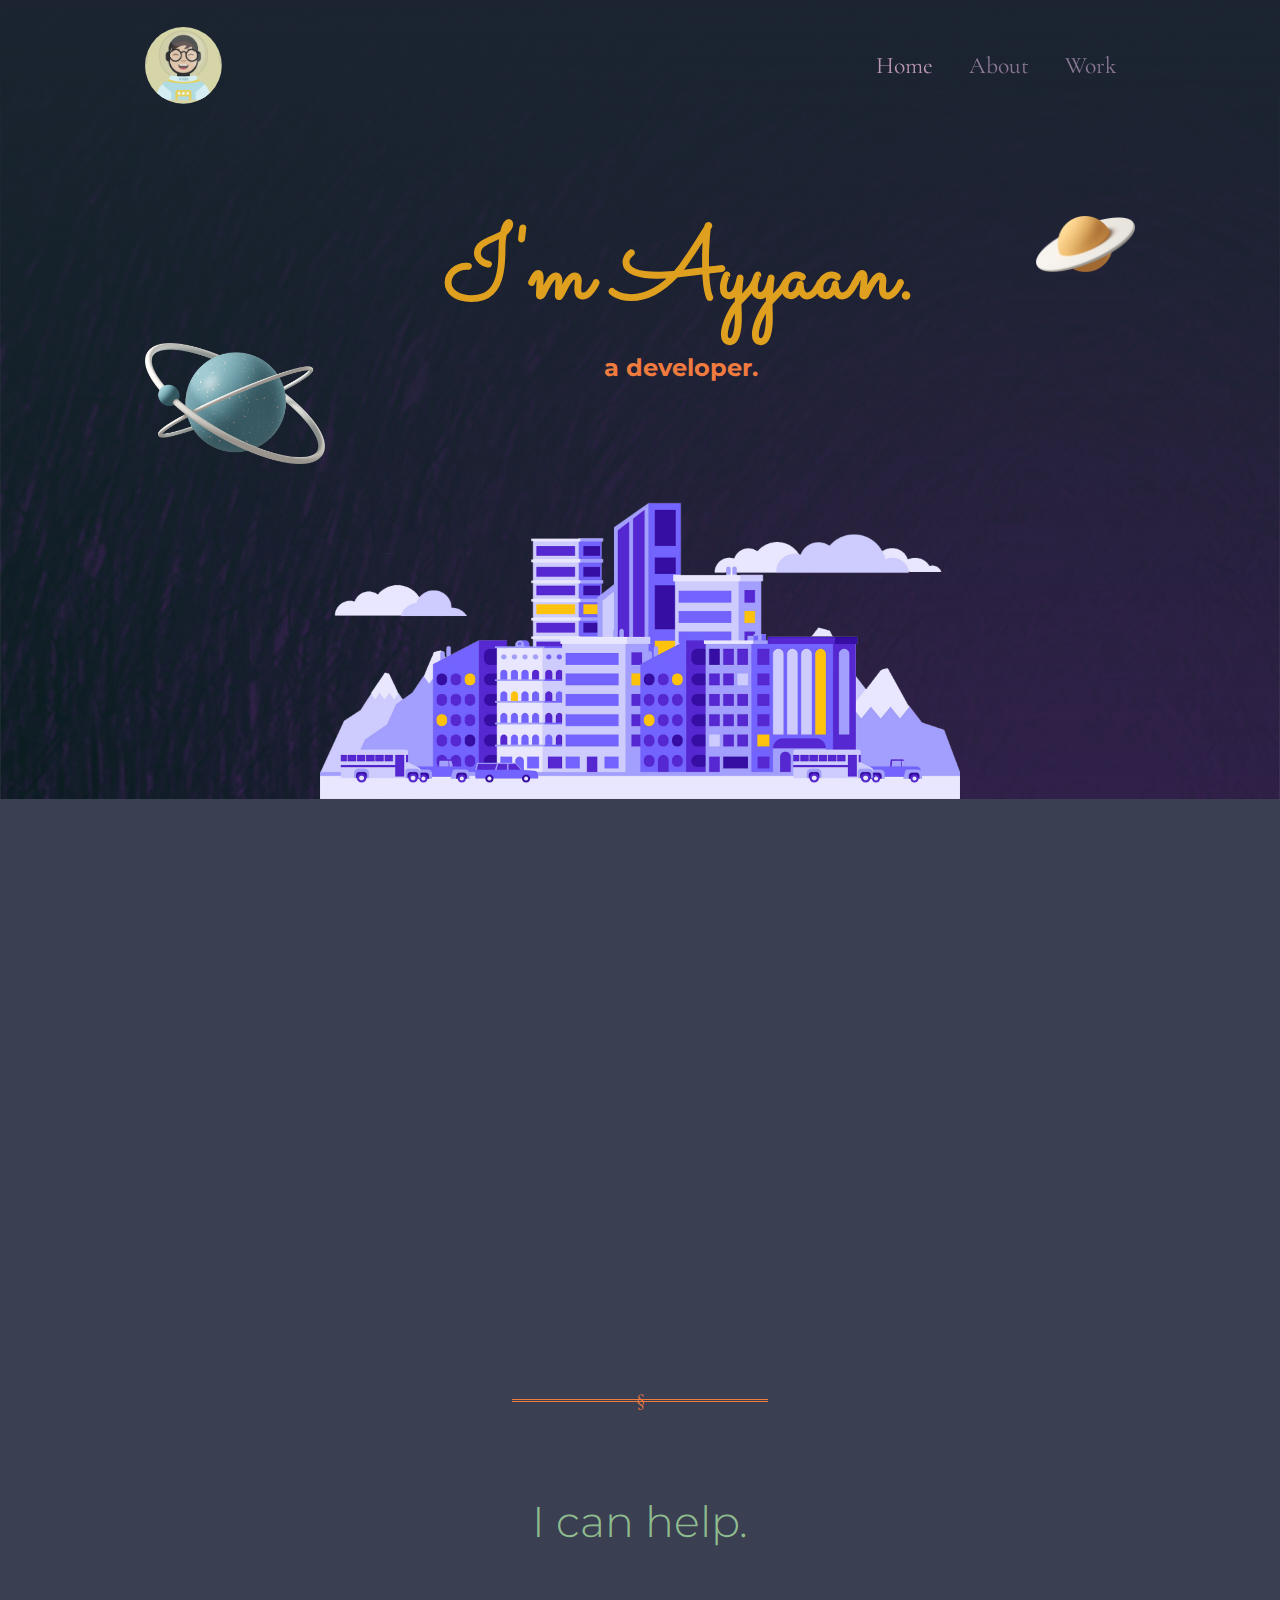
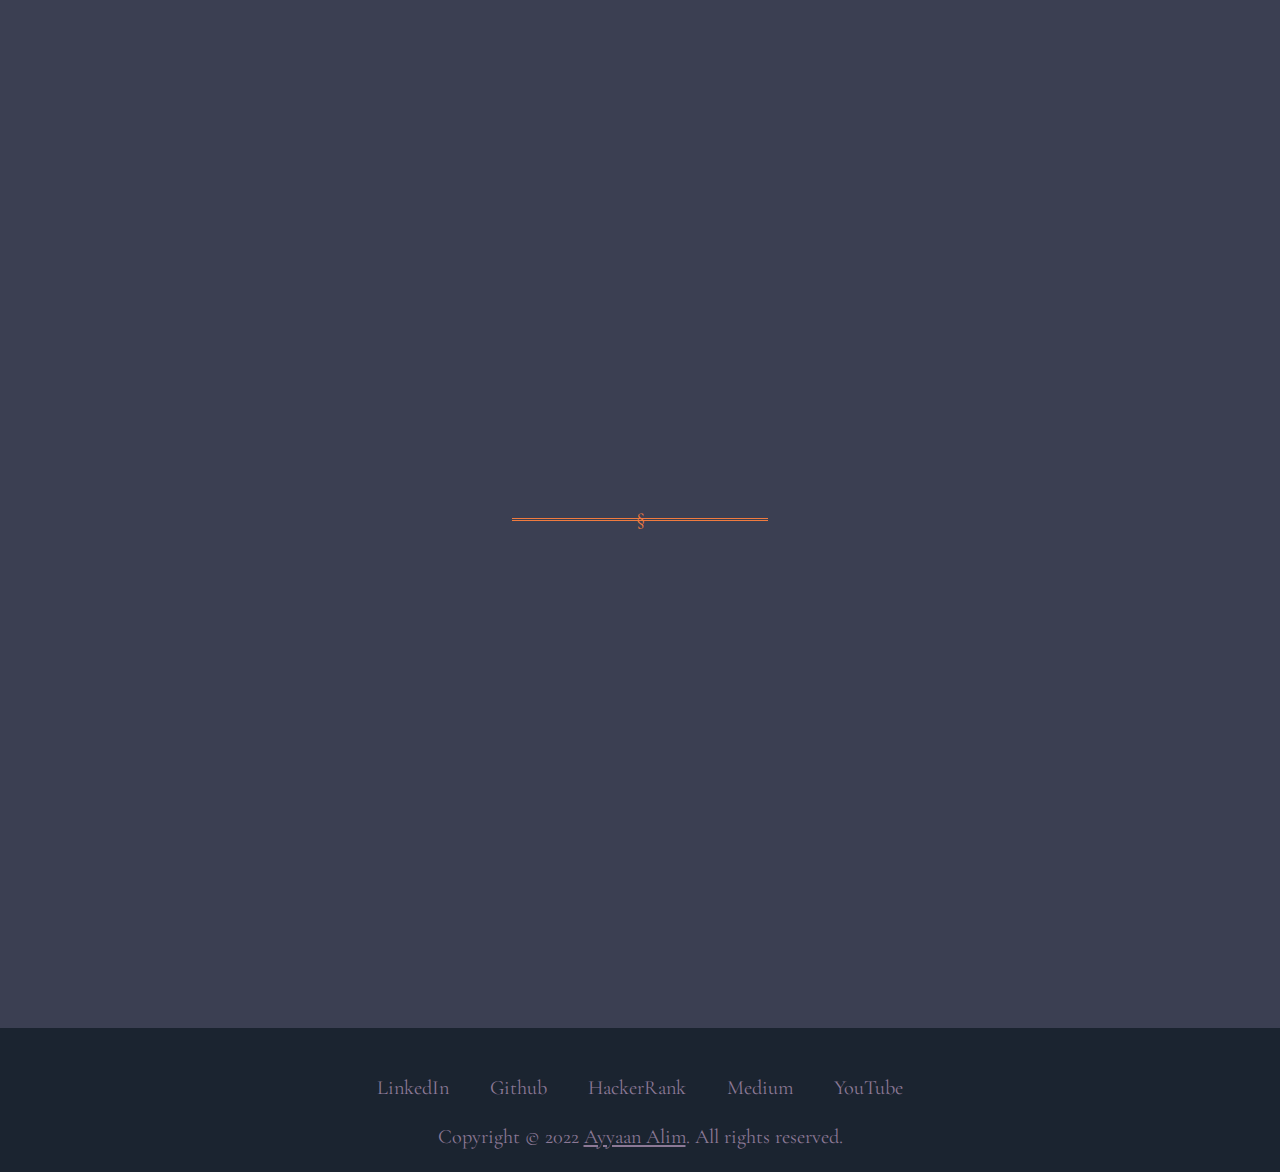
<file: index.html>
<!DOCTYPE html>
<html lang="en">

<head>
    <title>Ayyaan Alim - a web designer & developer</title>
    <!-- Aloha, friends! -->
    <meta charset="UTF-8">
    <meta http-equiv="X-UA-Compatible" content="IE=edge">
    <meta name="viewport" content="width=device-width, initial-scale=1.0">
    <link rel="icon" href="favicon.ico">
    <link rel="stylesheet" href="css/style.css">
    <link rel="" href="css/style.css">
    <link rel="" href="css/asteroids.css">
    <!-- <link rel="stylesheet" href="https://use.fontawesome.com/releases/v5.12.1/css/all.css" crossorigin="anonymous"> -->
    <link rel="stylesheet" href="https://unpkg.com/aos@next/dist/aos.css" />
    <!-- <link href="https://cdn.jsdelivr.net/npm/bootstrap@5.2.2/dist/css/bootstrap.min.css" rel="stylesheet"
        integrity="sha384-Zenh87qX5JnK2Jl0vWa8Ck2rdkQ2Bzep5IDxbcnCeuOxjzrPF/et3URy9Bv1WTRi" crossorigin="anonymous"> -->


    <link rel="preconnect" href="https://fonts.googleapis.com">
    <link rel="preconnect" href="https://fonts.gstatic.com" crossorigin>
    <link
        href="https://fonts.googleapis.com/css2?family=Cormorant+Garamond&family=Montserrat&family=Sacramento&display=swap"
        rel="stylesheet">

    <!-- <script defer src="js/scroll-timeline_3063e156535f3ab1ffc8a4000ffdd3290232c121_dist/scroll-timeline.js"></script> -->
    <script defer src="js/script.js" type="module"></script>
</head>

<body>
    <nav class="nav">
        <div class="container nav-content-wrapper flex-layout">
            <div class="nav-icon-wrapper">
                <a href="#" class="nav-icon-link"></a>
            </div>
            <div class="nav-list-wrapper">
                <ul class="nav-list flex-layout">
                    <li>
                        <a class="nav-list-anchor nav-list-active" href="#">Home</a>
                    </li>
                    <li>
                        <a class="nav-list-anchor" href="https://www.linkedin.com/in/ayyaan-alim-6897aa224/"
                            target="_blank">About</a>
                    </li>
                    <li>
                        <a class="nav-list-anchor" href="https://github.com/wasda-exe" target="_blank">Work</a>
                    </li>
                </ul>
            </div>
        </div>
    </nav>
    <header class="top overflow-x--hidden overflow-y--hidden">
        <div class="container">
            <div class="top-wrapper">
                <div class="split">
                    <img class="top-orange-planet" src="images/masthead/cl3d-orange-planet-with-disk.png" alt="">
                    <img class="top-blue-planet" src="images/masthead/cl3d-blue-planet-with-moon.png" alt="">
                    <div class="top-text">
                        <h1>I'm Ayyaan.</h1>
                        <h3>a developer.</h3>
                    </div>
                </div>
                <img class="top-city" src="images/masthead/cityscapes.png" alt="">
            </div>
        </div>
    </header>

    <section class="intro overflow-x--hidden bg-primary">
        <div class="container">
            <div class="intro-wrapper">
                <div class="intro-background-wave-wrapper disable-desktop">
                    <svg class="intro-background-wave" version="1.1" id="Layer_1" xmlns="http://www.w3.org/2000/svg"
                        xmlns:xlink="http://www.w3.org/1999/xlink" x="0px" y="0px" viewBox="0 0 1125 548"
                        style="enable-background:new 0 0 1125 548;" xml:space="preserve">
                        <defs>
                            <pattern id="intro-background-wave-pattern" x="0" y="0" width="1" height="1">
                                <image class="intro-background-wave-pattern-image" href="images/intro/purple-bottom.jpg"
                                    x="0" y="0" width="100%" />
                            </pattern>
                        </defs>
                        <style type="text/css">
                            .st0 {
                                stroke: #00000000;
                                stroke-miterlimit: 10;
                            }
                        </style>
                        <path class="st0" d="M1124.5-0.5V548c0-159.33-502.04-288.7-1124-290.48V-0.5H1124.5z"
                            fill="url(#intro-background-wave-pattern)" />
                    </svg>
                </div>
                <img class="intro-mountain disable-desktop" src="images/masthead/mountain.png" alt="">
                <img data-aos="fade-right" class="intro-smile-circ2" src="images/intro/sign-yellow-smile-v2.png" alt="">
                <div data-aos="fade-left" class="intro-text">
                    <h3>Hello.</h3>
                    <p>
                        I'm a web designer / developer based in Kolkata, India. I'm passionate about web design and love
                        creating for mobile and desktop.
                    </p>
                </div>
            </div>
        </div>
    </section>

    <div class="bg-primary">
        <hr>
    </div>

    <section class="i-can-help overflow-x--hidden bg-primary">
        <div class="container">
            <h2>I can help.</h2>
            <div data-aos="fade-right" class="split">
                <div class="help-figure-wrapper">
                    <div class=" help-figure help-design-figure">
                        <img class="help-design-smile-circ" src="images/i-can-help/smile-circ1.png" alt="">
                        <img class="help-design-icons" src="images/i-can-help/Blue general.gif" alt="">
                    </div>
                </div>
                <div class="help-design-text">
                    <h3>Design what you want.</h3>
                    <p>I like elegant design that conveys your message directly. The content and typography of your
                        website
                        matters to me.</p>
                </div>
            </div>
            <div data-aos="fade-left" class="split overflow-x--hidden">
                <div class="help-figure-wrapper">
                    <div class="help-figure help-develop-figure">
                        <img class="help-develop-smile-circ" src="images/i-can-help/wink-circ1.png" alt="">
                        <img class="help-develop-eye" src="images/i-can-help/Eye diagram.gif" alt="">
                    </div>
                </div>
                <div class="help-develop-text">
                    <h3>Develop what you need.</h3>
                    <p>
                        I'm a developer, so I know how to create your website to run across multiple devices, using the
                        latest
                        technologies available.
                    </p>
                </div>
            </div>
        </div>
    </section>

    <div class="bg-primary">
        <hr>
    </div>

    <section class="get-in-touch bg-primary">
        <div data-aos="fade-up" class="container">
            <h2>Get in touch!</h2>
            <h3>I am currently available for freelance work.</h3>
            <p>Want to work with me, or just fancy saying hi? Feel free to leave a message!</p>
            <a class="get-in-touch-btn" href="mailto:wasda.exe@gmail.com">
                <i class="get-in-touch-btn-icon"></i>
                Message Me
            </a>
        </div>
        </div>
    </section>

    <footer class="bg-primary-dark">
        <div class="container">
            <div class="footer-list">
                <a href="https://www.linkedin.com/in/ayyaan-alim-6897aa224/" target="_blank">LinkedIn</a>
                <a href="https://github.com/wasda-exe" target="_blank">Github</a>
                <a href="https://www.hackerrank.com/wasda_exe" target="_blank">HackerRank</a>
                <a href="https://medium.com/@wasda.exe" target="_blank">Medium</a>
                <a href="https://www.youtube.com/channel/UCkGdhHQxt5K2uKWN5VSeb-g" target="_blank">YouTube</a>
            </div>
            <p class="footer-copyright">Copyright © 2022 <a href="#">Ayyaan Alim</a>.
                All rights reserved.</p>
        </div>
    </footer>

    <!-- For AOS library -->
    <script src="https://unpkg.com/aos@next/dist/aos.js"></script>
    <script>
        AOS.init({
            offset: 150,
            duration: 800,
        });
    </script>
</body>

</html>
</file>
<file: css/style.css>
:root {
    --clr-primary-500: #BB98B6;
    --clr-primary-600: #8C7996;
    --clr-primary-800: #3B3F52;
    --clr-primary-900: #1B2430;

    --clr-secondary-200: #D6D5A8;
    --clr-secondary-300: #fce305ea;
    --clr-secondary-400: #DEA01E;
    --clr-secondary-600: #F07B3F;
    --clr-secondary-700: orangered;
    --clr-secondary-800: crimson;

    --clr-neutral-100: #FFF;
    --clr-neutral-700: #51557E;

    --clr-highlight: darkseagreen;
    --clr-accent: #00CED1;

    font-size: 18px;

    --fs-xl: calc(1.125 * clamp(2rem, 10vw + 0.5rem , 5rem));
    --fs-800: 2.375rem;
    --fs-600: 1.3125rem;
    --fs-400: 1.125rem;
    --fs-200: 1rem;
}
body, h1, h2, h3, p {
    margin: 0;
}


body{
    text-align: center;
    font-family: 'Cormorant Garamond', serif;
    font-size: var(--fs-400);
    line-height: 1.5;
}
h1 {
    color: var(--clr-primary-600);
    font-family: 'Sacramento', cursive;
    font-size: var(--fs-xl);
}
h2 {
    color:var(--clr-highlight);
    font-size: var(--fs-800);
    font-weight: 300;
}
h3 {
    color: var(--clr-secondary-400);
    font-size: var(--fs-600);
}
p {
    max-width: 50ch;
    margin-inline: auto;
}

h2,
h3 {
    font-family: 'Montserrat', sans-serif;
    line-height: 1.2;
}
h2,
h3,
p{
    margin-bottom: 1em;
}

img {
    display: block;
    max-width: 100%;
}

hr{
    margin: 0 40%;
    border:none;
    border-top: 3px double var(--clr-secondary-600);
    color: var(--clr-secondary-600);
    overflow:visible;
    height: 5px;
}
hr::after{
    content: '§';
    position: relative;
    top: -17px;
    padding: 0 4px;
}

header {
    padding-top: 3rem;
}
section {
    padding: 2.5rem;
}
footer {
    padding-top: 2.5rem;
}
.container {
    margin-inline: auto;
    width: min(90%, 55rem);
}
.split {
    display: flex;
    flex-direction: column;
}
@media (min-width: 480px){
    section{
        padding: 5rem 0;
    }
    .split{
        flex-direction: row;
    }
    .split > * {
        flex-basis: 100%;
    }
}


.nav{
    position: absolute;
    width: 100%;
    padding: 1rem 0;
}
.nav-icon{
    display: none;   
}
.nav-list-wrapper{
    position: absolute;
    right: 2rem;
}
.nav-list{
    list-style-type: none;
}
.nav-list-anchor{
    font-size: var(--fs-200);
    text-decoration: none;
    color:var(--clr-primary-600);
    transition-duration: 250ms;
}
.nav-list-anchor:hover{
    color:var(--clr-primary-800);
}
.nav-list-active{
    color:var(--clr-primary-500);
}
@media (min-width: 480px) {
    .nav{
        position: fixed;
        padding: 1.5rem 0;
        z-index: 100;
        transition: all ease 800ms;
        background-color: transparent;
    }
    .nav>.flex-layout{
        --gap: 2rem;
        position:relative;
        align-items: center;
        justify-content: space-between;
    }
    .nav-icon-wrapper{
        height: 6vw;
        width: 6vw;
        background-image: url(../images/masthead/astronaut.png);
        background-position: center ;
        background-size: contain;
        background-color: var(--clr-secondary-200);
        clip-path: circle(50%);
    }
    .nav-icon-link{
        display: block;
        width: 100%;
        height:100%;
    }
    .nav-list-wrapper{
        right: 1rem;
    }
    .nav-list-anchor{
        font-size: var(--fs-600);
    }
    .nav--disappear {
        background-color: transparent;
        transform: translateY(-200%);
    }
    .nav--transparent {
        background-color: transparent;
    }
    .nav--colored {
        background-color: var(--clr-primary-800);
    }
    .nav--translate-up {
        transform: translateY(-200%);
    }
}


.top {
    /* Fallback */
    background-image: url('../images/masthead/purple-top.jpg');
    background-image: linear-gradient( var(--clr-primary-900), transparent), url('../images/masthead/purple-top.jpg');
    background-size:cover;
    padding-top: 4.5rem;
}
.top-wrapper>.split{
    gap: 1rem;
}
.top-orange-planet {
    align-self: start;
    width: 13%;
    width: 13%;
}
.top-blue-planet {
    align-self: end;
    width: 20%;
    width: 20%;
}
.top-city {
    position: relative;
    width: 35vw;
    margin-left: 50%;
}
.top-text h1{
    color:var(--clr-secondary-400);
}
.top-text h3 {
    font-size: var(--fs-200);
    color:var(--clr-secondary-600);
}
@media (min-width: 480px){
    .top{
        padding-top: 8rem;
    }
    .top-wrapper>.split{
        height: 25vw;
    }
    .top-text h3{
        font-size: var(--fs-600);
    }
    .top-wrapper{
        width: 100%;
    }
    .top-orange-planet{
        max-width: 5.5rem;
        padding-top: 4rem;
        order: 1;
    }
    .top-blue-planet{
        max-width: 10rem;
    }
    .top-text{
        white-space: nowrap;
        align-self: center;
    }
    .top-city{
        width: 50vw;
        transform: translateX(-50%);
        z-index: 10;
    }
}


.intro {
    position: relative;
}
.intro-background-wave{
    position:absolute;
    top:-1px;
    left:0;
    width:100%;
}
.intro-mountain {
    position: absolute;
    top: 0;
    left: 50%;
    width: 35vw;
    transform: rotate(180deg);
    z-index: 10;
}
.intro-smile-circ2 {
    position: absolute;
    left: -0.525vw;
    margin-top: -27.5vw;
    width: 60%;
    z-index: 10;
}
.intro-text {
    margin-top: 57.5vw;
}
@media (min-width: 480px){
    .intro-background-wave-wrapper{
        position: absolute;
        top: 0;
        left: 0;
        width:100%;
        overflow: hidden;
    }
    .intro-background-wave{
        position:relative;
        width:100%;
        height:100%;
        top:-10vw;
    }
    .intro-mountain{
        width: 20vw;
    }
    .intro-smile-circ2{
        margin-top: -27.5vw;
        margin-top: -22.5vw;
    }
    .intro-text {
        margin-top: 20vw;
    }
}

.i-can-help .split{
    gap: 2rem;
    transition: ease-out all 400ms;
}
div.split + div.split{
    margin-top:1.25em;
}
.help-figure-wrapper{
    padding-bottom: 25px;
    flex-shrink: 1.25;
    
}
.help-figure{
    margin-top: 1.25rem;
    display: flex;
    justify-content: space-between;

    background-image: repeating-linear-gradient(to right, var(--clr-neutral-700), var(--clr-neutral-700) 2px, transparent 2px, transparent 4px);
    background-position: center center;
    background-size: calc(100% - 5rem) 1px;
    background-repeat: no-repeat;
}
.help-figure > img{
    position:relative;
    align-self: center;
    align-items: center;
}
.help-design-smile-circ{
    top: -0.5rem;
    left:1.5rem;
    width: 35%;
    max-width: 7.5rem;
    max-height: 7.5rem;
}
.help-develop-smile-circ{
    top: -0.5rem;
    right:1.5rem;
    width: 35%;
    max-width: 7.5rem;
    max-height: 7.5rem;
}
.help-design-icons{
    right: 1rem;
    max-width: 5rem;
    width: 35%;
    clip-path: circle(30%);
}
.help-develop-eye{
    left: 1rem;
    max-width: 5rem;
    clip-path: circle(30%);
    width: 35%;
    order: -1;
}
.help-design-text{
    max-width:50ch;
}
.help-develop-text{
    max-width:50ch;
}
@media ((min-width: 480px) and (max-width: 600px)){
    .help-figure{
        position:relative;
        top: 25%;
        left:-15%;
        width: 125%;
    }
}
@media ((min-width: 600px) and (max-width: 700px)){
    .help-figure{
        position:relative;
        top: 10%;
        left:-15%;
        width: 125%;
    }
}
@media(min-width: 480px){
    .i-can-help .split{
        margin-top: 4.5rem;
        margin-inline:auto;
        max-width: 40rem;
    }
    div.split + div.split{
        margin-top: 4rem;
    }
    .help-develop-text{
        order: -1;
    }
    .help-design-text{
        text-align: left;
    }
    .help-develop-text{
        text-align: left;
    }
}


.get-in-touch-btn{
    display: block;
    position: relative;
    margin: 1.5rem auto 1rem;
    padding: 0.5em 2rem;
    padding: 0.5em 2em 0.5em 3.5rem;
    text-align: center;
    background-color: var(--clr-secondary-400); 
    color: var(--clr-primary-900);
    opacity: 85%;
    text-transform: uppercase;
    letter-spacing: 2px;
    text-decoration: none;
    border-radius: 5px;
    transition-duration: 250ms;
}
.get-in-touch-btn:hover,
.get-in-touch-btn:focus{
    opacity: 100%;
    transition-duration: 250ms;
    outline-color: var(--clr-secondary-600);
}
@media (min-width: 480px){
    .get-in-touch-btn{
        display: inline-block;
    }
}
.get-in-touch-btn-icon{
    display: inline-block;
    position: absolute;
    left:10%;
    width: 1.5em;
    height: 1.5em;
    background-image: url(../images/get-in-touch/email-icon-v2-clr1B2430.svg);
    background-size: cover;
    background-repeat: no-repeat;
}


footer {
    overflow: hidden;
}
footer a{
    color:var(--clr-primary-600);
    transition-duration: 250ms;
}
footer a:hover{
    color:var(--clr-primary-800);
}
.footer-list{
    padding-bottom: 1rem;
}
.footer-list a{
    padding: 1rem;
    text-decoration: none;
}
.footer-copyright{
    color:var(--clr-primary-600);
}


.flex-layout{
    display: flex;
    gap: var(--gap, 1rem);
}

@media (min-width: 480px){
    .disable-desktop{
        display: none;
    }
}


.text-center {
    text-align: center;
}
.text-left {
    text-align: left;
}

.overflow-x--hidden{
    overflow-x: hidden;
}
.overflow-y--hidden{
    overflow-y: hidden;
}


.bg-primary {
    background-color:var(--clr-primary-800);
    color:var(--clr-secondary-200);
}
.bg-primary-dark {
    background-color: var(--clr-primary-900);
}
</file>
